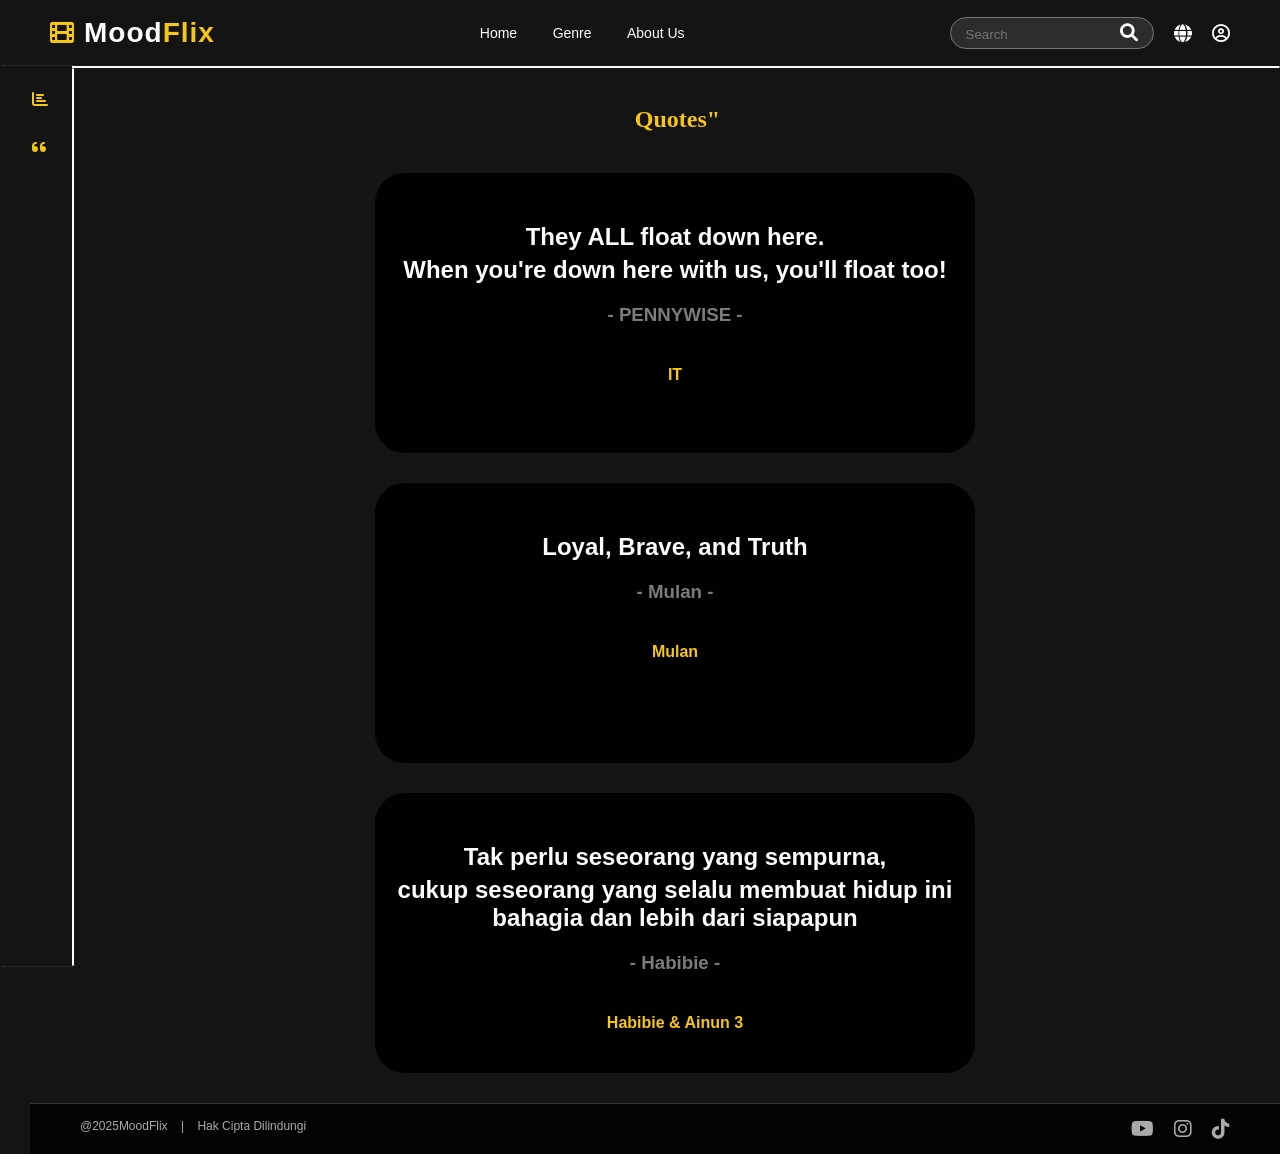
<file: quotesMOODFLIX.html>
<!DOCTYPE html>
<html lang="en">
<head>
  <meta charset="UTF-8">
  <meta name="viewport" content="width=device-width, initial-scale=1.0">
  <title>MOODFLIX - home</title>
  <link rel="stylesheet" href="quotesMOODFLIX.css">
  <link rel="stylesheet" href="https://cdnjs.cloudflare.com/ajax/libs/font-awesome/6.0.0/css/all.min.css">
</head>
<body>
  
<!--header section start-->
<header>

  <div class="logo">
        <span class="logo-icon"><i class="fas fa-film"></i></span>
        <h1>Mood<span>Flix</span></h1>
  </div>

  <nav class="navbar">
    <a href="index.html">Home</a>
    <div class="dropdown">
    <button class="dropbtn">Genre</button>
    <div class="dropdown-content">
        <a href="romanceMOODFLIX.html">Romance</a>
        <a href="horrorMOODFLIX.html">Horror</a>
        <a href="fantasyMOODFLIX.html">Fantasi</a>
        <a href="komediMOODFLIX.html">Komedi</a>
        <a href="actionMOODFLIX.html">Action</a>
        <a href="thrillerMOODFLIX.html">Thriller</a>
        <a href="animasiMOODFLIX.html">Animasi</a>
        <a href="misteryMOODFLIX.html">Misteri</a>
        <a href="historicalMOODFLIX.html">Historical</a>
        <a href="solMOODFLIX.html">Slice of Life</a>
    </div>
    </div>
    <a href="aboutusMOODFLIX.html">About Us</a>
  </nav>

  <div class="header-right">
            <div class="search-bar">
                <input type="text" placeholder="Search">
                <i class="fas fa-search"></i>
            </div>
            <i class="fas fa-globe"></i>
            <i class="far fa-user-circle"></i>
  </div>
</header>
<!--Header section ends-->

<!-- Sidebar Menu CSS Starts -->
<aside class="sidebar">
  <div class="menu-wrapper">
    <a href="recomendationMOODFLIX.html" style="text-decoration: none;">
    <div class="nav-item">
      <span class="logo-chart"><i class="fas fa-chart-bar"></i></span>
      <span class="text">Top 10 Recomendation</span>
    </div>
    </a>

    <a href="quotesMOODFLIX.html" style="text-decoration: none;">
    <div class="nav-item">
      <span class="logo-chart"><i class="fas fa-quote-left"></i></span>
      <span class="text">Quotes Film</span>
    </div>
    </a>
    
  </div>
</aside>

<!-- Sidebar Menu CSS Ends -->

<!--Quotes Moodfix starts-->
 <!-- Header SECTION -->
<section class="Quotes-menu">

<!--Header-->
<h1>Quotes"</h1>

<!--contain-->
<div class="quotes">

<!--IT-->
<div class="quote">
  <a href="misteryMOODFLIX.html#IT (2017)" style="text-decoration: none;">
    <div class="the-quote">
        <h2 style="color: #fcfcfb;">They ALL float down here.</h2>
        <h2 style="color: #fcfcfb;">When you're down here with us, you'll float too!</h2>
        <h3 style="color: #fcfcfb7d;">- PENNYWISE -</h3>
        <h4 style="color: #f5c518;">IT</h4>
    </div>
  </a>
</div>

<!--Mulan-->
<div class="quote">
  <a href="historicalMOODFLIX.html#MULAN" style="text-decoration: none;">
    <div class="the-quote">
        <h2 style="color: #fcfcfb;">Loyal, Brave, and Truth</h2>
        <h3 style="color: #fcfcfb7d;">- Mulan -</h3>
        <h4 style="color: #f5c518;">Mulan</h4>
    </div>
  </a>
</div>

<!--Habibie-->
<div class="quote">
  <a href="historicalMOODFLIX.html#HABIBIE & AINUN 3" style="text-decoration: none;">
    <div class="the-quote">
        <h2 style="color: #fcfcfb;">Tak perlu seseorang yang sempurna,</h2>
        <h2 style="color: #fcfcfb;">cukup seseorang yang selalu membuat hidup ini bahagia dan lebih dari siapapun</h2>
        <h3 style="color: #fcfcfb7d;">- Habibie -</h3>
        <h4 style="color: #f5c518;">Habibie & Ainun 3</h4>
    </div>
  </a>
</div>



</div>

    

</section>


<!--About Moodflix ends-->

<!--Footer-->

<footer>
        <div class="footer-left">
            <span>@2025MoodFlix</span>
            <span class="divider">|</span>
            <span>Hak Cipta Dilindungi</span>
        </div>
        <div class="social-icons">
            <i class="fab fa-youtube"></i>
            <i class="fab fa-instagram"></i>
            <i class="fab fa-tiktok"></i>
        </div>
    </footer>

</body>
</html>

<!--Footer end-->

</body>
</html>
</file>
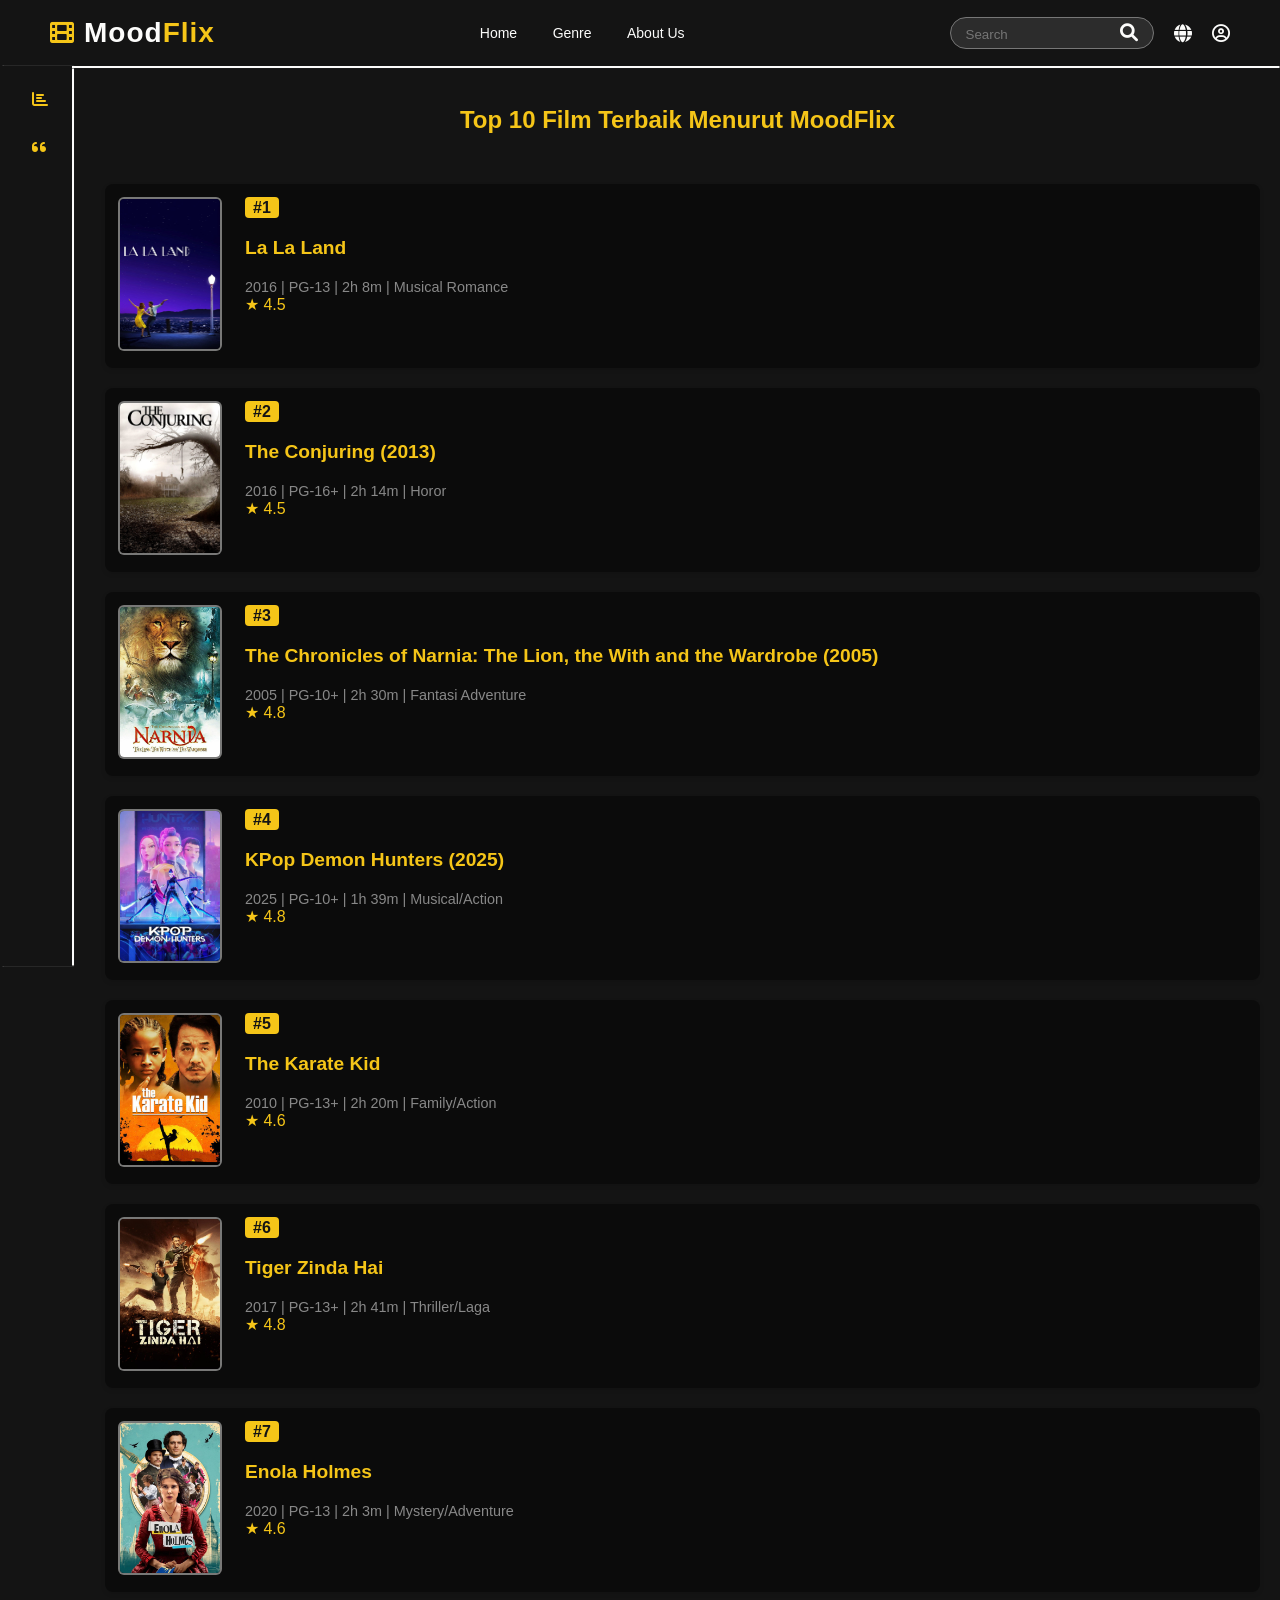
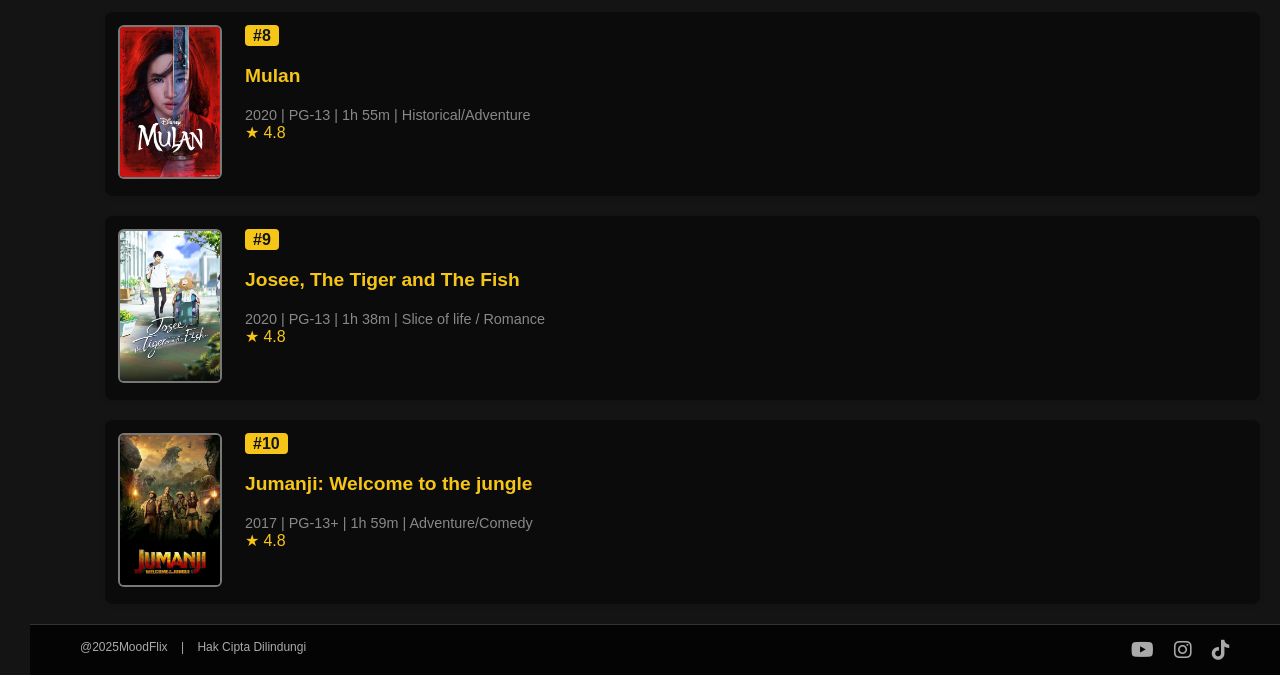
<file: recomendationMOODFLIX.html>
<!DOCTYPE html>
<html lang="en">
<head>
  <meta charset="UTF-8">
  <meta name="viewport" content="width=device-width, initial-scale=1.0">
  <title>MOODFLIX - home</title>
  <link rel="stylesheet" href="recomendationMOODFLIX.css">
  <link rel="stylesheet" href="https://cdnjs.cloudflare.com/ajax/libs/font-awesome/6.0.0/css/all.min.css">
</head>
<body>
  
<!--header section start-->
<header>

  <div class="logo">
        <span class="logo-icon"><i class="fas fa-film"></i></span>
        <h1>Mood<span>Flix</span></h1>
  </div>

  <nav class="navbar">
    <a href="index.html">Home</a>
    <div class="dropdown">
    <button class="dropbtn">Genre</button>
    <div class="dropdown-content">
        <a href="romanceMOODFLIX.html">Romance</a>
        <a href="horrorMOODFLIX.html">Horror</a>
        <a href="fantasyMOODFLIX.html">Fantasi</a>
        <a href="komediMOODFLIX.html">Komedi</a>
        <a href="actionMOODFLIX.html">Action</a>
        <a href="thrillerMOODFLIX.html">Thriller</a>
        <a href="animasiMOODFLIX.html">Animasi</a>
        <a href="misteryMOODFLIX.html">Misteri</a>
        <a href="historicalMOODFLIX.html">Historical</a>
        <a href="solMOODFLIX.html">Slice of Life</a>
    </div>
    </div>
    <a href="aboutusMOODFLIX.html">About Us</a>
  </nav>

  <div class="header-right">
            <div class="search-bar">
                <input type="text" placeholder="Search">
                <i class="fas fa-search"></i>
            </div>
            <i class="fas fa-globe"></i>
            <i class="far fa-user-circle"></i>
  </div>
</header>
<!--Header section ends-->

<!-- Sidebar Menu CSS Starts -->
<aside class="sidebar">
  <div class="menu-wrapper">
    <a href="recomendationMOODFLIX.html" style="text-decoration: none;">
    <div class="nav-item">
      <span class="logo-chart"><i class="fas fa-chart-bar"></i></span>
      <span class="text">Top 10 Recomendation</span>
    </div>
    </a>

    <a href="quotesMOODFLIX.html" style="text-decoration: none;">
    <div class="nav-item">
      <span class="logo-chart"><i class="fas fa-quote-left"></i></span>
      <span class="text">Quotes Film</span>
    </div>
    </a>
    
  </div>
</aside>

<!-- Sidebar Menu CSS Ends -->

<!--Top 10 Moodfix starts-->
 <!-- Header SECTION -->
<section class="Top-10">

<!--Header-->
<h1>Top 10 Film Terbaik Menurut MoodFlix</h1>

<!--contain-->
<div class="top-ten">

<!--LA LA LAND-->
<a href="romanceMOODFLIX.html#lalaland" style="text-decoration: none;">
<div class="film">
    <div class="poster-film">
        <img src="top 10/lalaland .jpg" alt="Poster Film">
    </div>

    <div class="film-info">
        <span class="rank-badge">#1</span>
        <h2 class="movie-title" style="color: #f5c518;">La La Land</h2>
        <p class="meta-data">2016 | PG-13 | 2h 8m | Musical Romance</p>
        
        <div class="rating-row">
            <span class="star">★ 4.5</span>
        </div>
    </div>
</div>
</a>

<!--THE CONJURING 2013-->
<a href="horrorMOODFLIX.html#THE CONJURING" style="text-decoration: none;">
<div class="film">
    <div class="poster-film">
        <img src="top 10/the conjuring  .jpg" alt="Poster Film">
    </div>

    <div class="film-info">
        <span class="rank-badge">#2</span>
        <h2 class="movie-title" style="color: #f5c518;">The Conjuring (2013)</h2>
        <p class="meta-data">2016 | PG-16+ | 2h 14m | Horor</p>
        
        <div class="rating-row">
            <span class="star">★ 4.5</span>
        </div>
    </div>
</div>
</a>

<!--THE CHRONICLES NARNIA-->
<a href="fantasyMOODFLIX.html#The Chronicles of Narnia" style="text-decoration: none;">
<div class="film">
    <div class="poster-film">
        <img src="top 10/The Chronicles of Narnia- The Lion, the With and the Wardrobe.jpg" alt="Poster Film">
    </div>

    <div class="film-info">
        <span class="rank-badge">#3</span>
        <h2 class="movie-title" style="color: #f5c518;">The Chronicles of Narnia: The Lion, the With and the Wardrobe (2005)</h2>
        <p class="meta-data">2005  | PG-10+ | 2h 30m | Fantasi Adventure</p>
        
        <div class="rating-row">
            <span class="star">★ 4.8</span>
        </div>
    </div>
</div>
</a>

<!--KPDH-->
<a href="animasiMOODFLIX.html#kpdh" style="text-decoration: none;">
<div class="film">
    <div class="poster-film">
        <img src="top 10/Kpop demon hunterd.jpg" alt="Poster Film">
    </div>

    <div class="film-info">
        <span class="rank-badge">#4</span>
        <h2 class="movie-title" style="color: #f5c518;">KPop Demon Hunters (2025)</h2>
        <p class="meta-data">2025 | PG-10+ | 1h 39m | Musical/Action</p>
        
        <div class="rating-row">
            <span class="star">★ 4.8</span>
        </div>
    </div>
</div>
</a>

<!--THE KARATE KID-->
<a href="actionMOODFLIX.html#The Karate Kid" style="text-decoration: none;">
<div class="film">
    <div class="poster-film">
        <img src="top 10/The Karate Kis.jpg" alt="Poster Film">
    </div>

    <div class="film-info">
        <span class="rank-badge">#5</span>
        <h2 class="movie-title" style="color: #f5c518;">The Karate Kid</h2>
        <p class="meta-data">2010 | PG-13+ | 2h 20m | Family/Action</p>
        
        <div class="rating-row">
            <span class="star">★ 4.6</span>
        </div>
    </div>
</div>
</a>

<!--TIGER ZINDA HAI-->
<a href="thrillerMOODFLIX.html#tiger-zinda-hai" style="text-decoration: none;">
<div class="film">
    <div class="poster-film">
        <img src="top 10/Tiger Zinda hai.jpg" alt="Poster Film">
    </div>

    <div class="film-info">
        <span class="rank-badge">#6</span>
        <h2 class="movie-title" style="color: #f5c518;">Tiger Zinda Hai</h2>
        <p class="meta-data">2017 | PG-13+ | 2h 41m | Thriller/Laga</p>
        
        <div class="rating-row">
            <span class="star">★ 4.8</span>
        </div>
    </div>
</div>
</a>

<!--ENOLA HOLMES-->
<a href="misteryMOODFLIX.html#Enola Holmes" style="text-decoration: none;">
<div class="film">
    <div class="poster-film">
        <img src="top 10/Enola Holmes 2020.jpg" alt="Poster Film">
    </div>

    <div class="film-info">
        <span class="rank-badge">#7</span>
        <h2 class="movie-title" style="color: #f5c518;">Enola Holmes</h2>
        <p class="meta-data">2020 | PG-13 | 2h 3m | Mystery/Adventure</p>
        
        <div class="rating-row">
            <span class="star">★ 4.6</span>
        </div>
    </div>
</div>
</a>

<!--MULAN-->
<a href="historicalMOODFLIX.html#MULAN" style="text-decoration: none;">
<div class="film">
    <div class="poster-film">
        <img src="top 10/Mulan 2020.jpg" alt="Poster Film">
    </div>

    <div class="film-info">
        <span class="rank-badge">#8</span>
        <h2 class="movie-title" style="color: #f5c518;">Mulan</h2>
        <p class="meta-data">2020 | PG-13 | 1h 55m | Historical/Adventure</p>
        
        <div class="rating-row">
            <span class="star">★ 4.8</span>
        </div>
    </div>
</div>
</a>

<!--JOSEE, THE TIGER N FISH-->
<a href="solMOODFLIX.html#josee,-the-tiger-and-the-fish" style="text-decoration: none;">
<div class="film">
    <div class="poster-film">
        <img src="top 10/Josee, the Tiger and the Fish (2020) poster 1.jpg" alt="Poster Film">
    </div>

    <div class="film-info">
        <span class="rank-badge">#9</span>
        <h2 class="movie-title" style="color: #f5c518;">Josee, The Tiger and The Fish</h2>
        <p class="meta-data">2020 | PG-13 | 1h 38m | Slice of life / Romance</p>
        
        <div class="rating-row">
            <span class="star">★ 4.8</span>
        </div>
    </div>
</div>
</a>

<!--JUMANJI-->
<a href="komediMOODFLIX.html#Jumanji: Welcome to the Jungle" style="text-decoration: none;">
<div class="film">
    <div class="poster-film">
        <img src="top 10/Jumanji welcome to the jungle.jpg" alt="Poster Film">
    </div>

    <div class="film-info">
        <span class="rank-badge">#10</span>
        <h2 class="movie-title" style="color: #f5c518;">Jumanji: Welcome to the jungle</h2>
        <p class="meta-data">2017 | PG-13+ |  1h 59m | Adventure/Comedy</p>
        
        <div class="rating-row">
            <span class="star">★ 4.8</span>
        </div>
    </div>
</div>
</a>

</div>

    

</section>


<!--About Moodflix ends-->

<!--Footer-->

<footer>
        <div class="footer-left">
            <span>@2025MoodFlix</span>
            <span class="divider">|</span>
            <span>Hak Cipta Dilindungi</span>
        </div>
        <div class="social-icons">
            <i class="fab fa-youtube"></i>
            <i class="fab fa-instagram"></i>
            <i class="fab fa-tiktok"></i>
        </div>
    </footer>

</body>
</html>

<!--Footer end-->
</file>
<file: quotesMOODFLIX.css>
:root {
  --yellow: #f5c518;
  --black: #141414;
  --white: #fcfcfb;
}

@import url('https://fonts.googleapis.com/css2?family=Edu+NSW+ACT+Cursive:wght@400..700&display=swap');

* {
    margin: 0;
    padding: 0;
    box-sizing: border-box;
    font-family: 'Segoe UI', Tahoma, Geneva, Verdana, sans-serif;
}

body {
    background-color: var(--black);
    color: var(--white);
    min-height: 100vh;
    overflow-x: hidden;
}



/* Header */
header {
    position: sticky;
    display: flex;
    justify-content: space-between;
    align-items: center;
    padding: 15px 50px;
    background: var(--black);
    box-shadow: 0px 1.5px 1px var(--white);
    z-index: 5;
}

.logo {
    display: flex;
    align-items: center;
    gap: 10px;
}

.logo-icon {
    color: var(--yellow);
    font-size: 24px;
}

.logo h1 {
    font-size: 28px;
    letter-spacing: 1px;
}

.logo span {
    color: var(--yellow);
}

nav a {
    color: var(--white);
    text-decoration: none;
    margin: 0 15px;
    font-size: 14px;
    font-weight: 500;
}

nav a:hover {
    transition-duration: 0.2s;
    color: var(--yellow);
}

.header-right {
    display: flex;
    align-items: center;
    gap: 20px;
}

.search-bar {
    position: relative;
    border: 1px solid #777;
    border-radius: 20px;
    padding: 5px 15px;
    background: rgba(255, 255, 255, 0.1);
}

.search-bar input {
    background: transparent;
    border: none;
    color: var(--white);
    outline: none;
    width: 150px;
}

.header-right i {
    cursor: pointer;
    font-size: 18px;
}
.dropdown {
    position: relative;
    display: inline-block;
}

.dropbtn {
    font-size: 14px;
    font-weight: 500;
    background-color: var(--black);
    color: var(--white);
    padding: 10px 16px;
    border: none;
    cursor: pointer;
}

.dropbtn:hover {
    transition-duration: 0.2s;
    color: var(--yellow);
}

.dropdown-content {
    display: none;
    position: absolute;
    background-color: var(--yellow);
    min-width: 150px;
}

.dropdown-content a {
    color: black;
    padding: 10px;
    text-decoration: none;
    display: block;
}

.dropdown-content a:hover {
    color: var(--white);
    background-color: var(--black);
    transform: scale(1.1);
}

.dropdown:hover .dropdown-content {
    display: block;
}

/* Main Container Layout */
.main-container {
    display: flex;
    min-height: calc(100vh - 120px);
}

/* Sidebar */

.sidebar {
  position: absolute;
  width: 72px; /* Lebar awal yang ramping (hanya ikon) */
  height: 100vh;
  background-color: var(--black);
  padding-top: 10px;
  position: fixed;
  overflow: hidden; /* Sembunyikan teks yang keluar jalur */
  transition: width 0.3s cubic-bezier(0.4, 0, 0.2, 1); /* Efek transisi halus */
  box-shadow: 1.5px 0 1px var(--white);
  white-space: nowrap; /* Mencegah teks turun ke bawah saat menyempit */
  z-index: 100;
}

/* Saat sidebar di-hover, lebarnya berubah */
.sidebar:hover {
  width: 240px;
}

.nav-item {
  color: var(--yellow);
  display: flex;
  align-items: center;
  height: 48px;
  padding: 0 24px; /* Padding ini menjaga posisi ikon tetap di tengah saat ramping */
  cursor: pointer;
  border-radius: 10px;
  margin: 0 8px;
  transition: background 0.2s;
}

.nav-item:hover {
  color: var(--black);
  background-color: var(--yellow);
}

.logo-chart {
  color: var(--yellow);
}

.text {
  margin-left: 10px;
  font-weight: 500;
  font-size: 14px;
  color: var(--yellow);
  opacity: 0; /* Teks tidak terlihat saat ramping */
  transition: opacity 0.2s;
}

/* Munculkan teks dengan halus saat sidebar di-hover */
.sidebar:hover .text {
  opacity: 1;
  color: var(--black);
}

.nav-item:hover .logo-chart {
    color: var(--black);
}

.menu-wrapper {
  position: relative;
}



/* Container pembungkus agar posisi submenu mengacu ke sini */
.nav-item {
    position: relative;
}









/*Header Section*/

section {
 margin-left: 75px;
 margin-top: 40px;
}

section h1 {
    margin-bottom: 10px;
    color: var(--yellow);
    justify-content: center;
    align-items: center;
    text-align: center;
    display: flex;
    border-radius: 30px;
    font-family: "Edu NSW ACT Cursive", cursive;
    font-optical-sizing: auto;
    font-weight: 700;
    font-style: normal;
}



/*content*/
.quotes {
    margin-top: 40px;
    justify-content: center;
    align-items: center;
}

.quote {
    justify-content: center;
    align-items: center;
}


.the-quote {
    position: relative;
    z-index: 2;
    text-align: center;
    justify-content: center;
    background-color: #010101;
    width: 600px;
    height: 280px;
    padding-top: 50px;
    padding-bottom: 10px;
    margin-bottom: 30px;
    margin-left: 300px;
    border-radius: 30px;
}

.the-quote h2 {
    color: var(--white);
    margin-bottom: 5px;
}

.the-quote h3 {
    margin-top: 20px;
}

.the-quote h4 {
    margin-top: 40px;
}

.the-quote:hover {
    transform: scale(1.05);
    transition: 0.2s;
    box-shadow: 0 0 0 5px #f5c518;
}



/* Footer */
footer {
  margin-left: 30px;
  display: flex;
  justify-content: space-between;
  padding: 15px 50px;
  border-top: 1px solid #333;
  font-size: 12px;
  color: #aaa;
  background: rgba(0,0,0,0.8);
}

.divider {
    margin: 0 10px;
}

.social-icons {
    display: flex;
    gap: 20px;
    font-size: 20px;
}

.social-icons i {
    cursor: pointer;
}
</file>
<file: recomendationMOODFLIX.css>
:root {
  --yellow: #f5c518;
  --black: #141414;
  --white: #fcfcfb;
}

* {
    margin: 0;
    padding: 0;
    box-sizing: border-box;
    font-family: 'Segoe UI', Tahoma, Geneva, Verdana, sans-serif;
}

body {
    background-color: var(--black);
    color: var(--white);
    min-height: 100vh;
    overflow-x: hidden;
}


/* Header */
header {
    position: sticky;
    display: flex;
    justify-content: space-between;
    align-items: center;
    padding: 15px 50px;
    background: var(--black);
    box-shadow: 0px 1.5px 1px var(--white);
    z-index: 1;
}

.logo {
    display: flex;
    align-items: center;
    gap: 10px;
}

.logo-icon {
    color: var(--yellow);
    font-size: 24px;
}

.logo h1 {
    font-size: 28px;
    letter-spacing: 1px;
}

.logo span {
    color: var(--yellow);
}

nav a {
    color: var(--white);
    text-decoration: none;
    margin: 0 15px;
    font-size: 14px;
    font-weight: 500;
}

nav a:hover {
    transition-duration: 0.2s;
    color: var(--yellow);
}

.header-right {
    display: flex;
    align-items: center;
    gap: 20px;
}

.search-bar {
    position: relative;
    border: 1px solid #777;
    border-radius: 20px;
    padding: 5px 15px;
    background: rgba(255, 255, 255, 0.1);
}

.search-bar input {
    background: transparent;
    border: none;
    color: var(--white);
    outline: none;
    width: 150px;
}

.header-right i {
    cursor: pointer;
    font-size: 18px;
}
.dropdown {
    position: relative;
    display: inline-block;
}

.dropbtn {
    font-size: 14px;
    font-weight: 500;
    background-color: var(--black);
    color: var(--white);
    padding: 10px 16px;
    border: none;
    cursor: pointer;
}

.dropbtn:hover {
    transition-duration: 0.2s;
    color: var(--yellow);
}

.dropdown-content {
    display: none;
    position: absolute;
    background-color: var(--yellow);
    min-width: 150px;
}

.dropdown-content a {
    color: black;
    padding: 10px;
    text-decoration: none;
    display: block;
}

.dropdown-content a:hover {
    color: var(--white);
    background-color: var(--black);
    transform: scale(1.1);
}

.dropdown:hover .dropdown-content {
    display: block;
}

/* Main Container Layout */
.main-container {
    display: flex;
    min-height: calc(100vh - 120px);
}

/* Sidebar */

.sidebar {
  position: absolute;
  width: 72px; /* Lebar awal yang ramping (hanya ikon) */
  height: 100vh;
  background-color: var(--black);
  padding-top: 10px;
  position: fixed;
  overflow: hidden; /* Sembunyikan teks yang keluar jalur */
  transition: width 0.3s cubic-bezier(0.4, 0, 0.2, 1); /* Efek transisi halus */
  box-shadow: 1.5px 0 1px var(--white);
  white-space: nowrap; /* Mencegah teks turun ke bawah saat menyempit */
  z-index: 100;
}

/* Saat sidebar di-hover, lebarnya berubah */
.sidebar:hover {
  width: 240px;
}

.nav-item {
  color: var(--yellow);
  display: flex;
  align-items: center;
  height: 48px;
  padding: 0 24px; /* Padding ini menjaga posisi ikon tetap di tengah saat ramping */
  cursor: pointer;
  border-radius: 10px;
  margin: 0 8px;
  transition: background 0.2s;
}

.nav-item:hover {
  color: var(--black);
  background-color: var(--yellow);
}

.logo-chart {
  color: var(--yellow);
}

.text {
  margin-left: 10px;
  font-weight: 500;
  font-size: 14px;
  color: var(--yellow);
  opacity: 0; /* Teks tidak terlihat saat ramping */
  transition: opacity 0.2s;
}

/* Munculkan teks dengan halus saat sidebar di-hover */
.sidebar:hover .text {
  opacity: 1;
  color: var(--black);
}

.nav-item:hover .logo-chart {
    color: var(--black);
}

.menu-wrapper {
  position: relative;
}



/* Container pembungkus agar posisi submenu mengacu ke sini */
.nav-item {
    position: relative;
}










/*Header Section*/

section {
 margin-left: 75px;
 margin-top: 40px;
}

section h1 {
    margin-bottom: 50px;
    color: var(--yellow);
    justify-content: center;
    align-items: center;
    text-align: center;
    display: flex;
    border-radius: 30px;
}

/*content*/

.top-ten {
    margin-left: 30px;
    margin-right: 20px;
}

.film {
    display: flex; /* Membuat konten berjejer ke samping */
    background-color: #01010175;
    border-radius: 8px;
    padding: 15px;
    margin-bottom: 20px;
    box-shadow: 0 2px 5px #0000001a;
    align-items: flex-start;
    position: relative;
    font-family: Arial, sans-serif;
}

.poster-film {
    position: relative;
    width: 80px; /* Ukuran lebar poster */
    flex-shrink: 0; /* Agar gambar tidak gepeng */
    margin-right: 20px; /* Jarak antara gambar dan teks */
}

.poster-film img {
    height: 150px;
    width: 100px;
    border-radius: 4px;
    box-shadow: 0 0 0 2px #fcfcfb73;
}

.film-info {
    flex-grow: 1; /* Agar teks mengambil sisa ruang yang ada */
    margin-left: 25px;
}

.rank-badge {
    background-color: var(--yellow);
    color: var(--black);
    padding: 2px 8px;
    border-radius: 4px;
    font-weight: bold;
    font-size: 1rem;
}

.movie-title {
    margin: 20px 0;
    font-size: 1.2rem;
}

.meta-data {
    color: #fcfcfb85;
    font-size: 0.9rem;
}

.rating-row {
    color: var(--yellow);
}

.film:hover {
    transition-duration: 0.2s;
    transform: scale(1.02);
    box-shadow: 0 0 0 2px var(--yellow);
}




/* Footer */
footer {
  margin-left: 30px;
  display: flex;
  justify-content: space-between;
  padding: 15px 50px;
  border-top: 1px solid #333;
  font-size: 12px;
  color: #aaa;
  background: rgba(0,0,0,0.8);
}

.divider {
    margin: 0 10px;
}

.social-icons {
    display: flex;
    gap: 20px;
    font-size: 20px;
}

.social-icons i {
    cursor: pointer;
}
</file>
